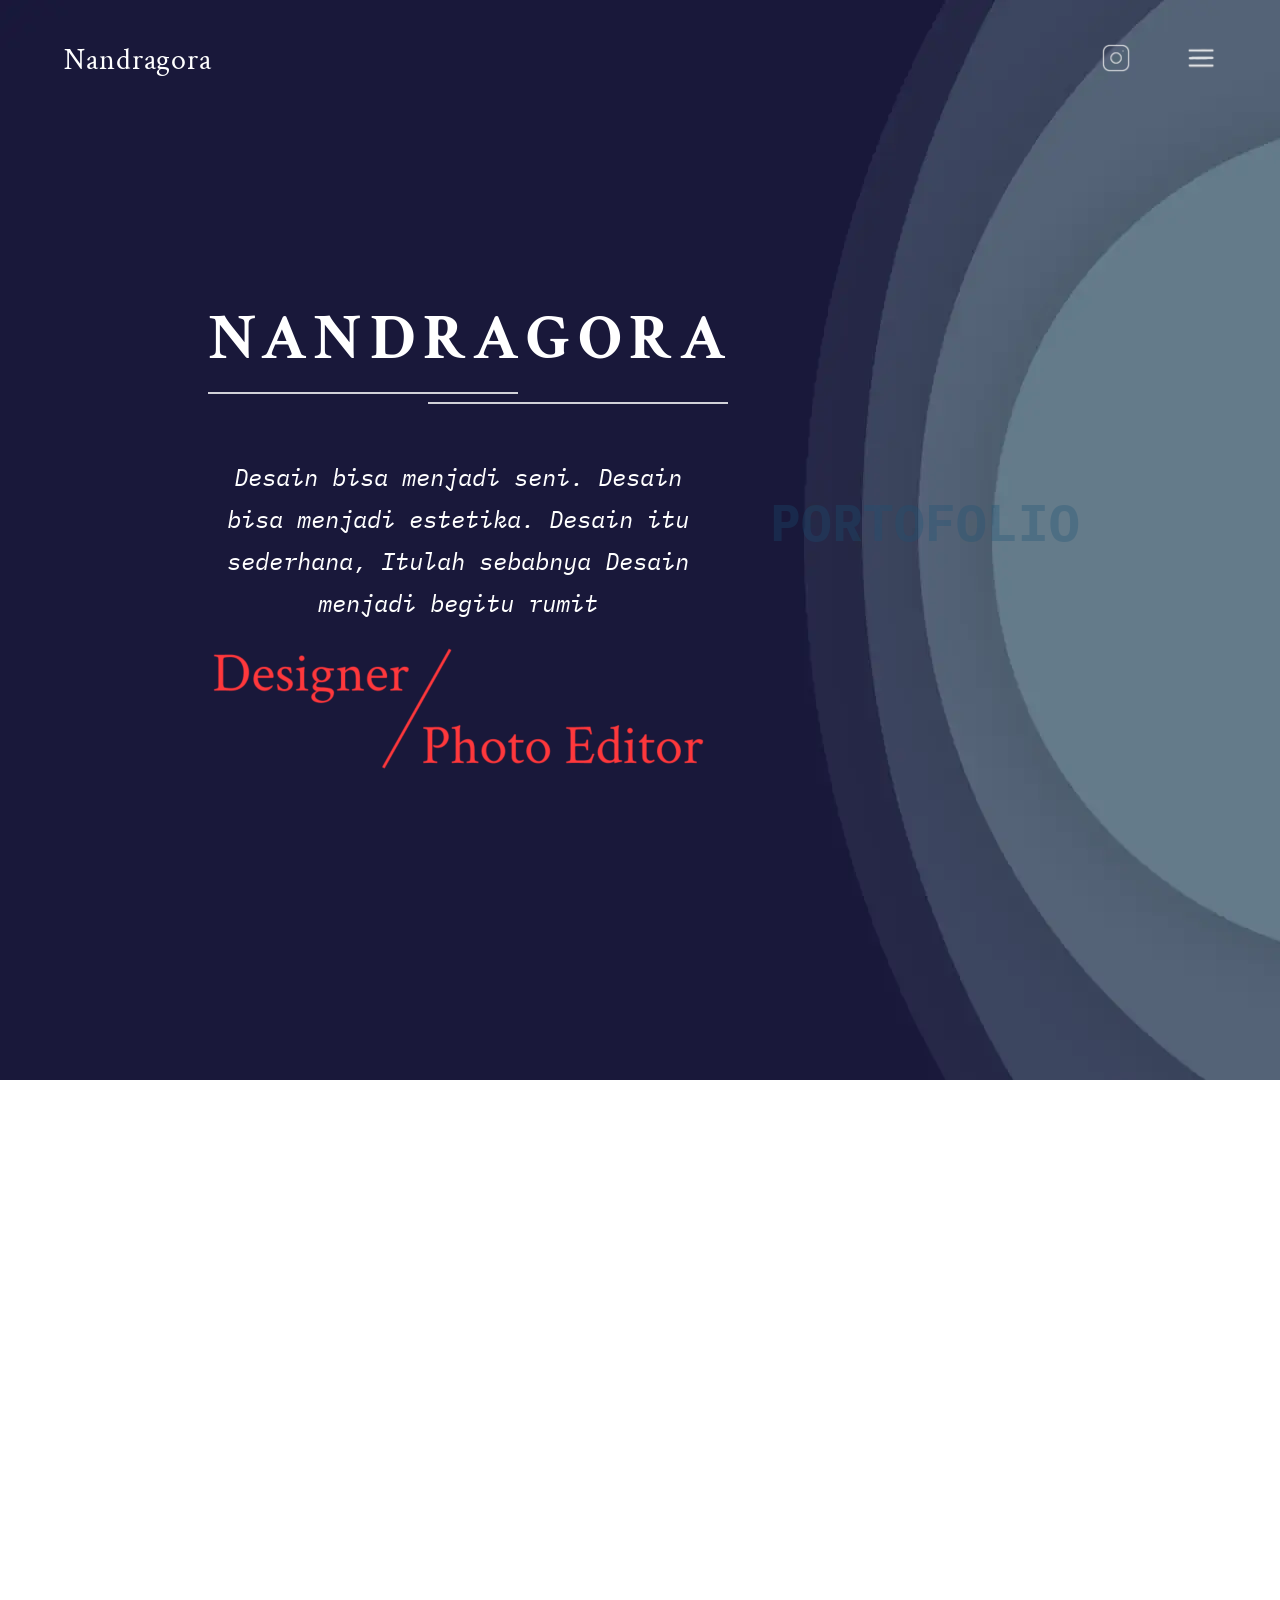
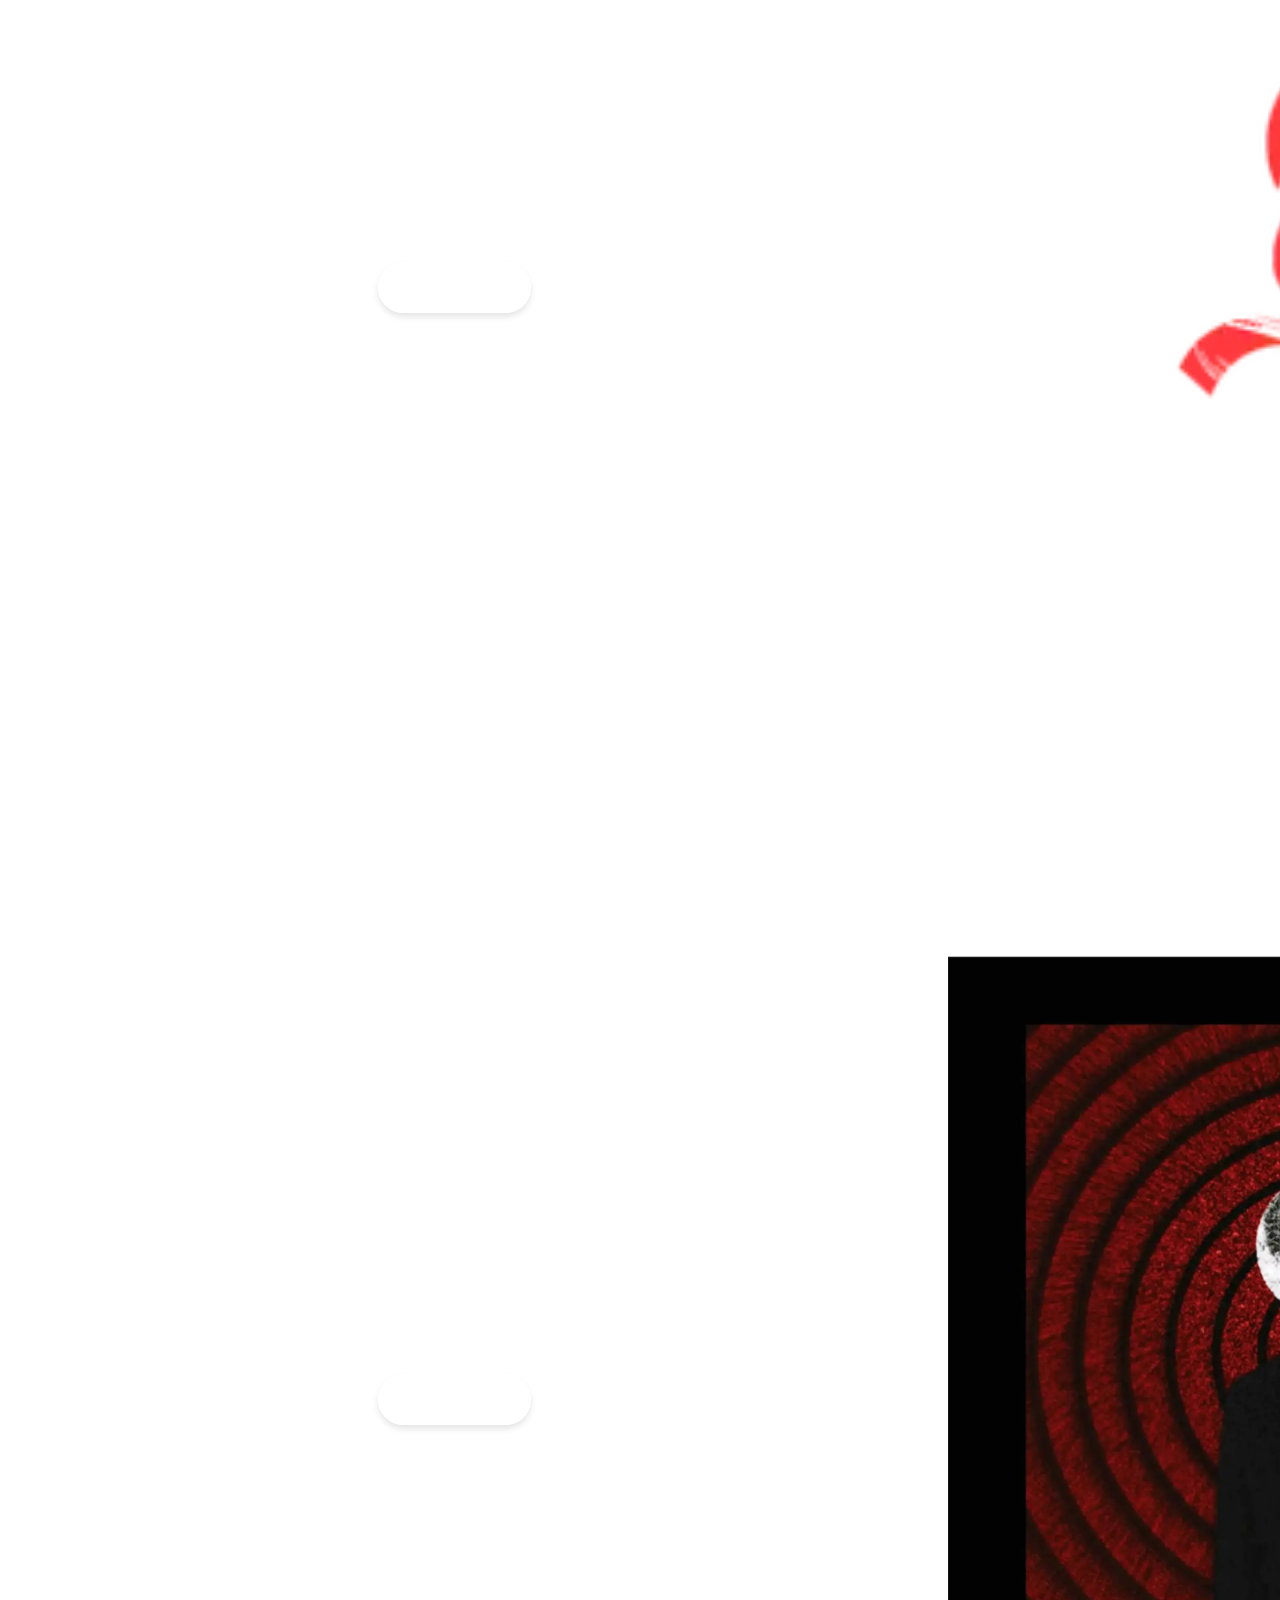
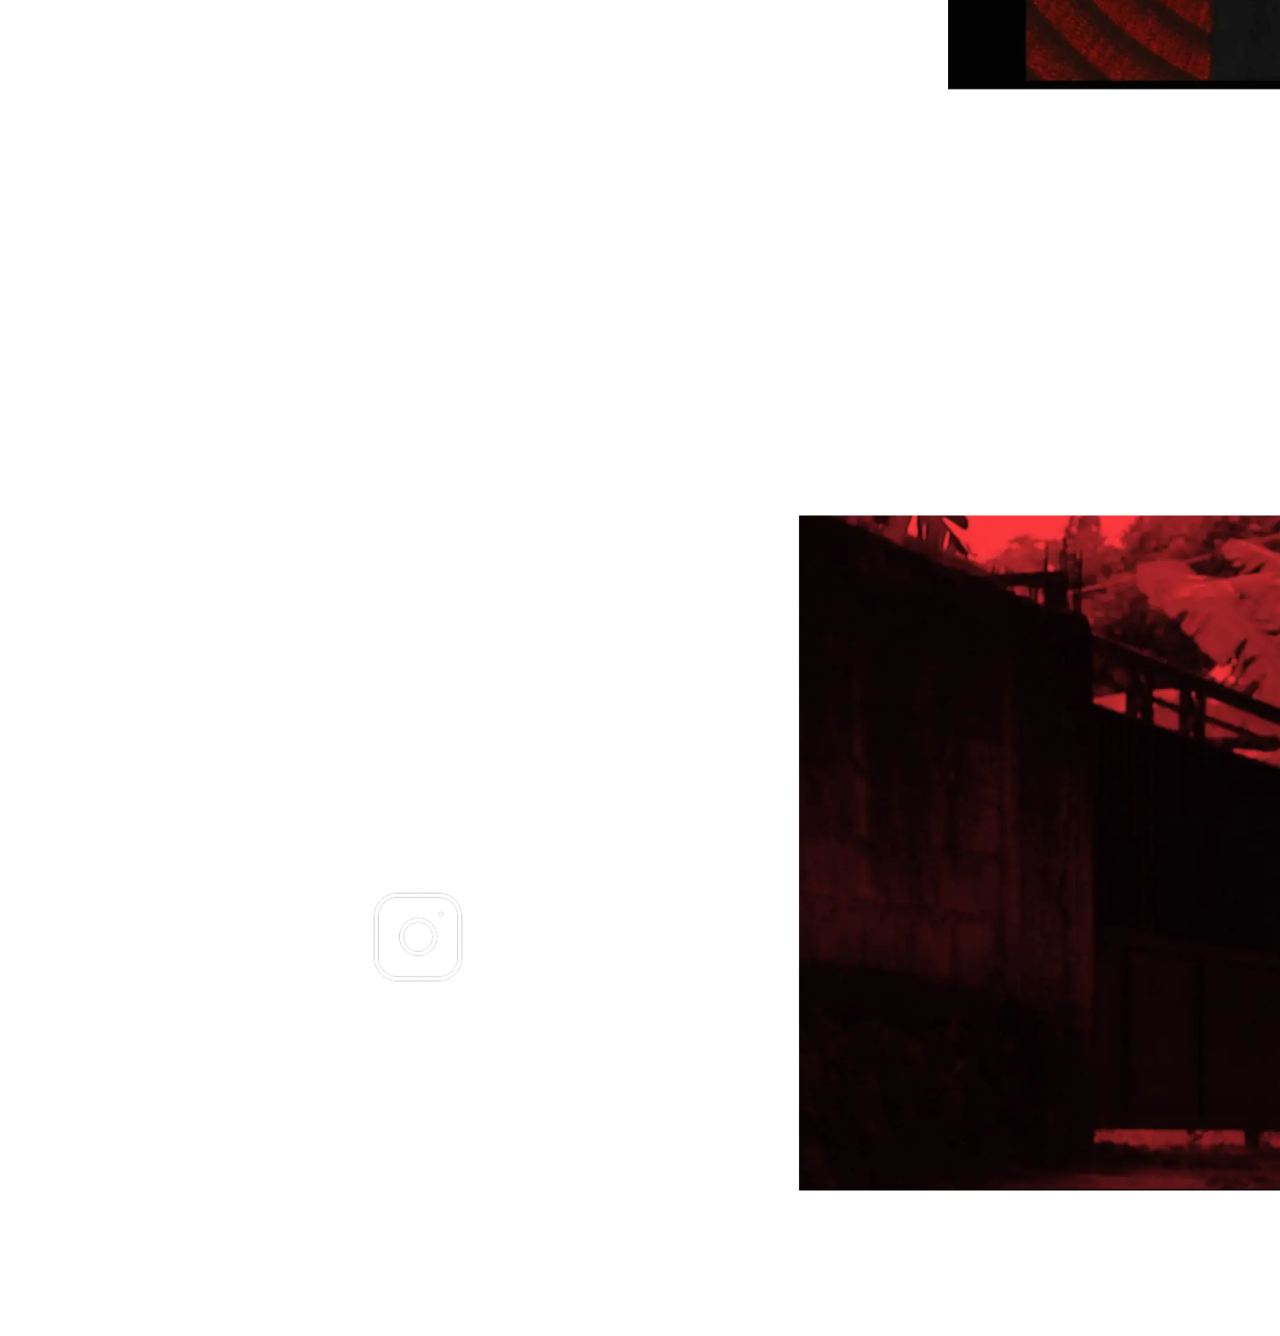
<file: index.html>
<!DOCTYPE html>
<html lang="en">

<head>
    <meta charset="UTF-8">
    <meta name="viewport" content="width=device-width, initial-scale=1.0">
    <title>Nanda-Home</title>
    <link rel="stylesheet" href="style.css">
    <link rel="preconnect" href="https://fonts.googleapis.com">
    <link rel="preconnect" href="https://fonts.gstatic.com" crossorigin>
    <link
        href="https://fonts.googleapis.com/css2?family=IBM+Plex+Mono:ital,wght@0,100;0,200;0,300;0,400;0,500;0,600;0,700;1,100;1,200;1,300;1,400;1,500;1,600;1,700&display=swap"
        rel="stylesheet">
    <link rel="preconnect" href="https://fonts.googleapis.com">
    <link rel="preconnect" href="https://fonts.gstatic.com" crossorigin>
    <link
        href="https://fonts.googleapis.com/css2?family=Crimson+Text:ital,wght@0,400;0,600;0,700;1,400;1,600;1,700&family=IBM+Plex+Mono:ital,wght@0,100;0,200;0,300;0,400;0,500;0,600;0,700;1,100;1,200;1,300;1,400;1,500;1,600;1,700&display=swap"
        rel="stylesheet">

</head>

<body>
    <header>
        <div class="heading">
            <h2>Nandragora </h2>
            <nav>
                <ul>
                    <li><a href="https://www.instagram.com/nand12agora/"><img src="aset/IG.webp"></a></li>
                    <li><a href="menu.html"><img src="aset/menu.webp"></a></li>
                </ul>
            </nav>
        </div>
    </header>
    <main>
        <section id="about">
            <h1>NANDRAGORA</h1>
            <div class="line"></div><span>
                <div class="line1"></div></span>    
            

            <p>Desain bisa menjadi seni. Desain bisa menjadi estetika. Desain itu sederhana, Itulah sebabnya Desain
                menjadi begitu rumit</p>

            <img src="aset/pin.png">

        </section>
        <section id="home">
            <h1>PORTOFOLIO</h1>
        </section>
        <section id="tentang">
            <img src="aset/about/logo.webp">
            <h1>About Me</h1>
            <div class="line"></div><span>
                <div class="line1"></div>
            </span>

            <p>I Love Design and Play with color composition</p>

            <a href="about.html">
                <button class="button">Show More</button>
            </a>
        </section>
        <section id="work">
            <img src="aset/work/Work.webp">
            <h1>My Work</h1>
            <div class="line"></div><span>
                <div class="line1"></div>
            </span>

            <p>Hehe....</p>

           <a href="works.html">
                <button class="button">Show More</button>
            </a>
        </section>
        <section id="contact">
            <img src="aset/Contact/Rezky Nanda.webp" id="main">
            <h1>Find Me</h1>
            <div class="line"></div><span>
                <div class="line1"></div>
            </span>

            <a href="mailto:rezkynanda03@gmail.com">rezkynanda03@gmail.com</a>
            <a href="https://www.instagram.com/nand12agora/" target="_blank">
                <img src="aset/IG.webp" id="ig">
            </a>

        </section>
    </main>
</body>

</html>
</file>
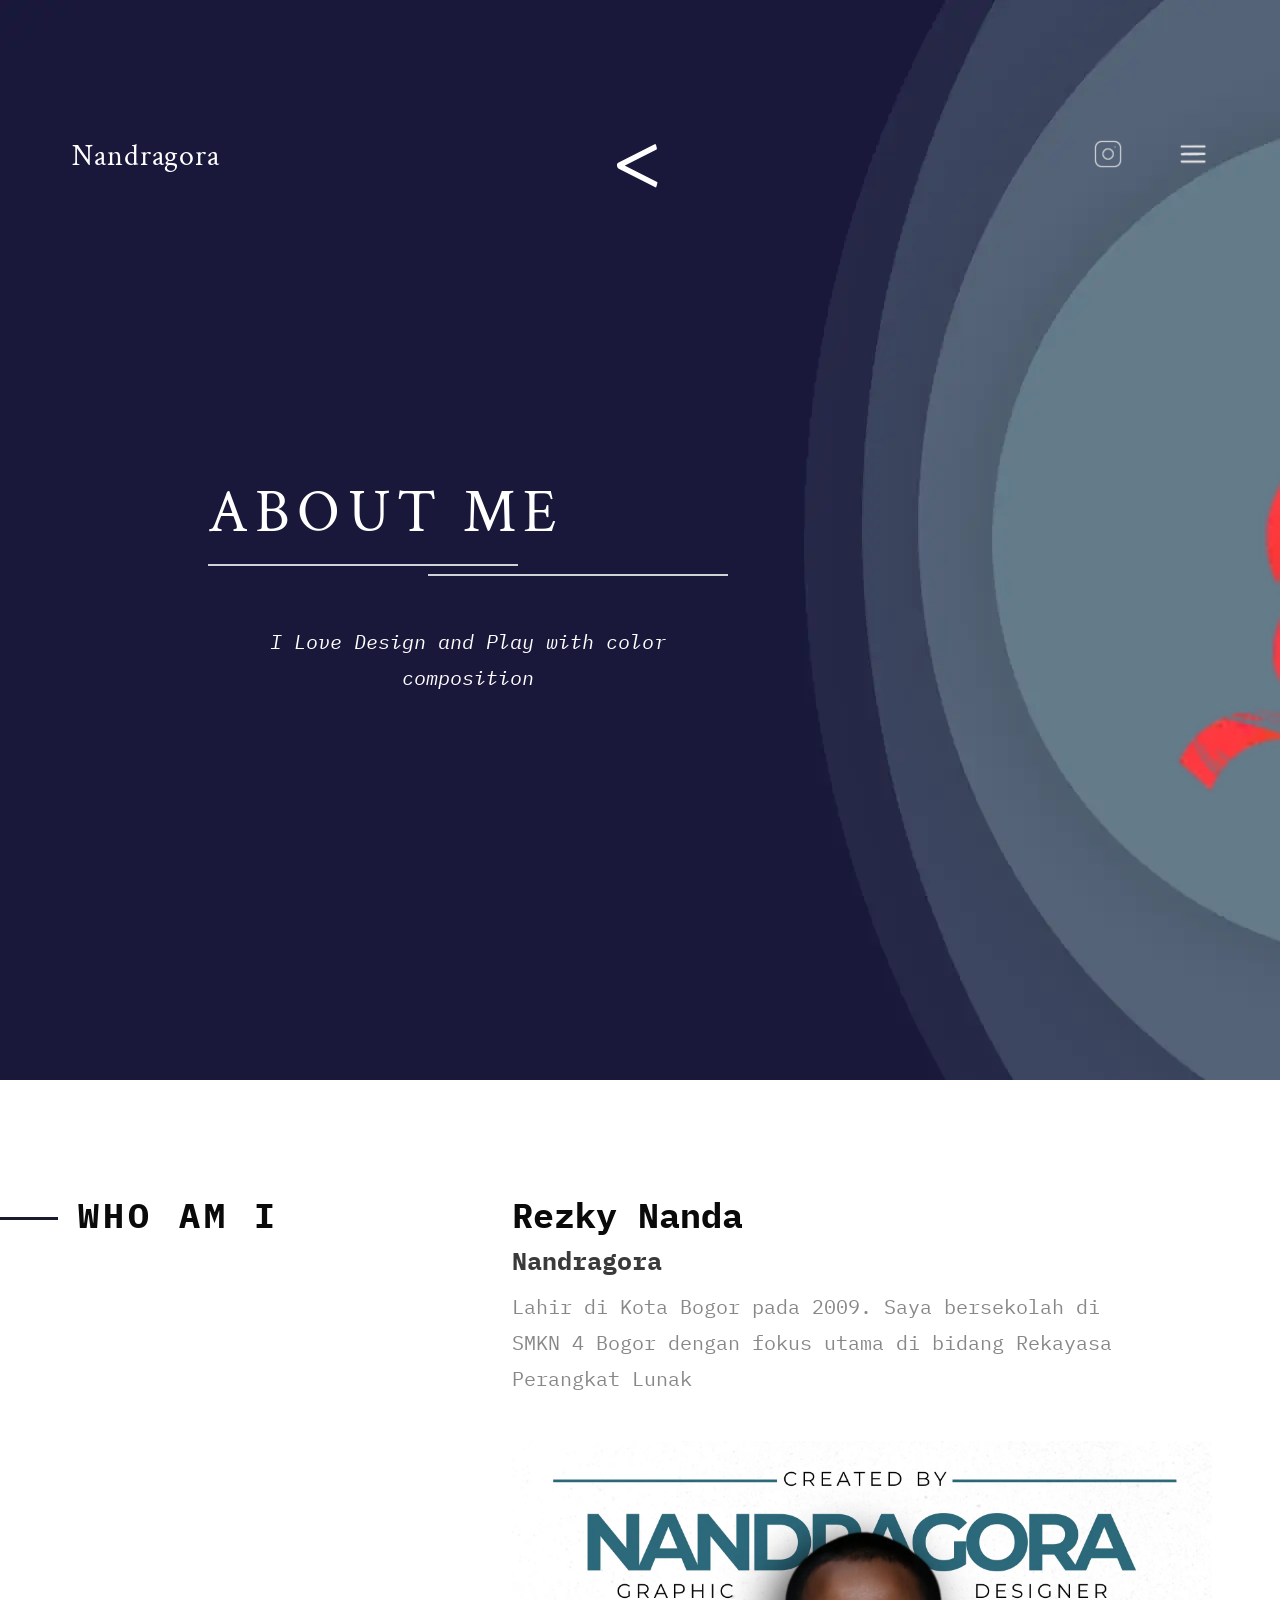
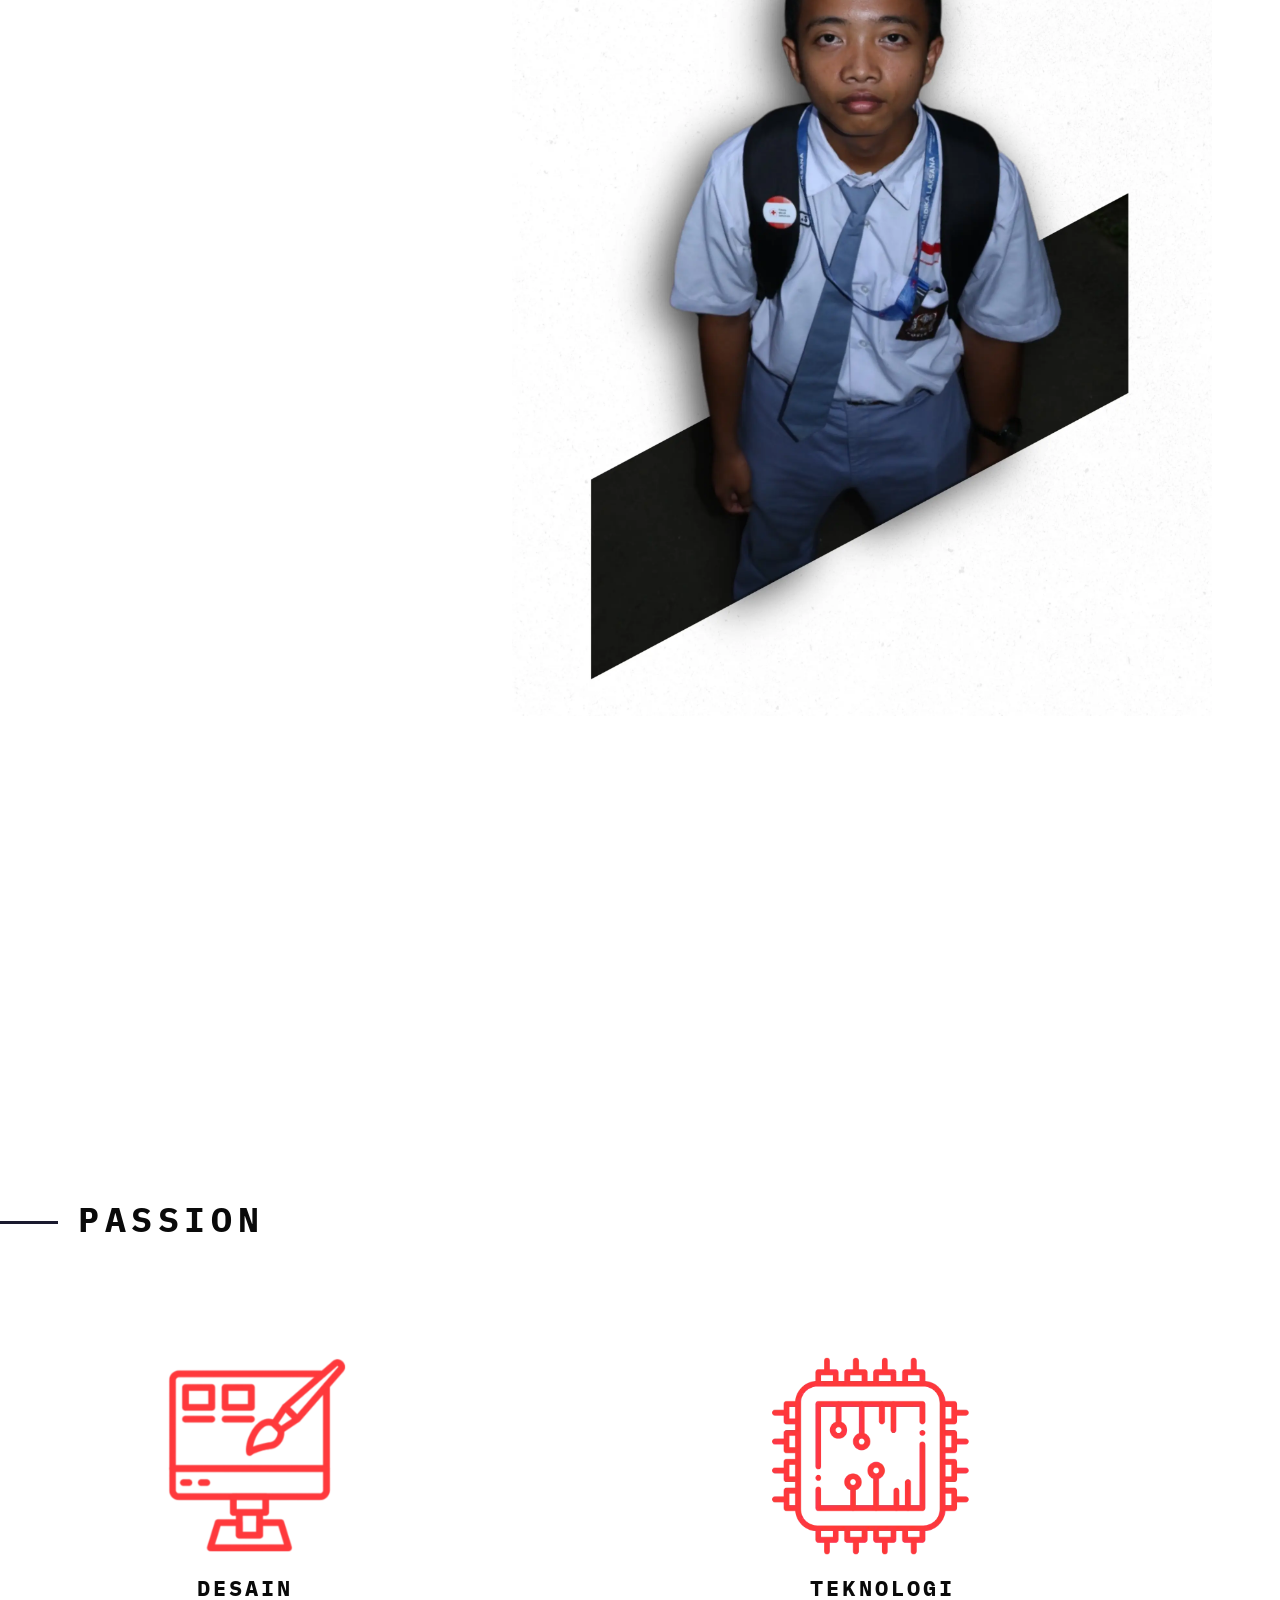
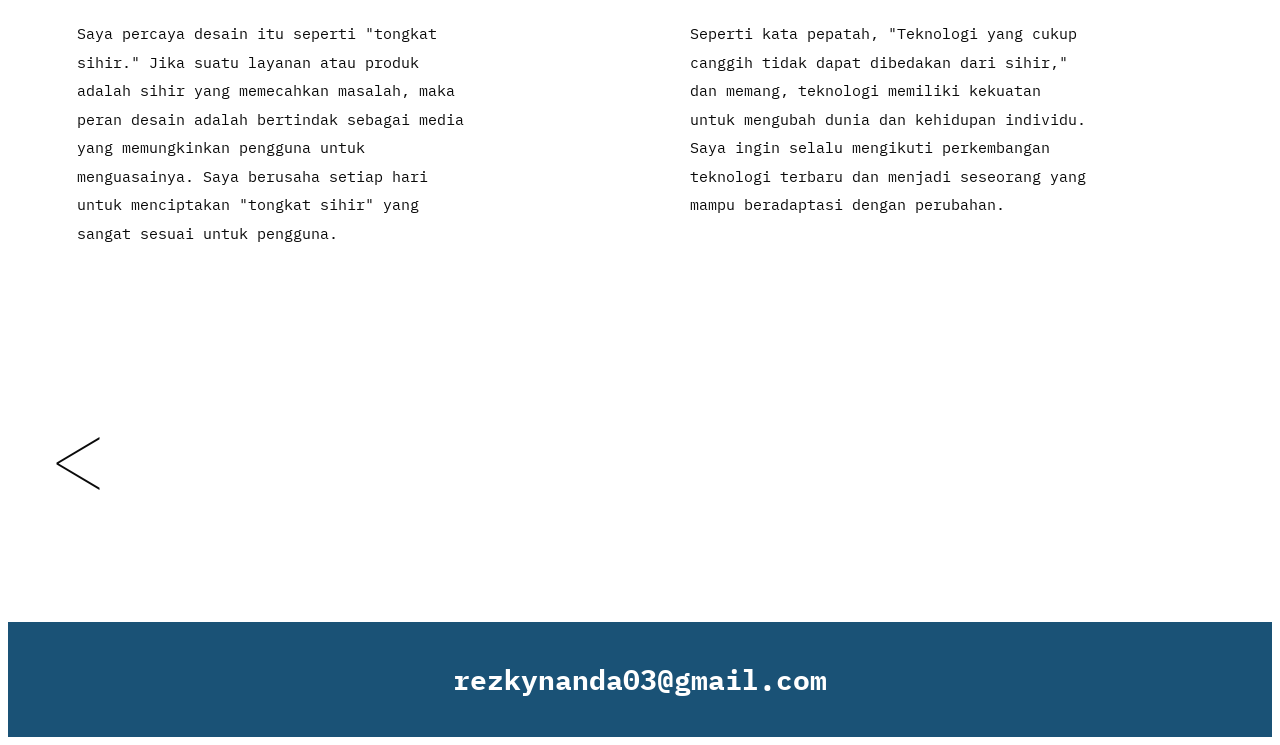
<file: about.html>
<!DOCTYPE html>
<html lang="en">

<head>
    <meta charset="UTF-8">
    <meta name="viewport" content="width=device-width, initial-scale=1.0">
    <title>Nanda-About</title>
    <link rel="stylesheet" href="style3.css">
    <link rel="preconnect" href="https://fonts.googleapis.com">
    <link rel="preconnect" href="https://fonts.gstatic.com" crossorigin>
    <link
        href="https://fonts.googleapis.com/css2?family=IBM+Plex+Mono:ital,wght@0,100;0,200;0,300;0,400;0,500;0,600;0,700;1,100;1,200;1,300;1,400;1,500;1,600;1,700&display=swap"
        rel="stylesheet">
    <link rel="preconnect" href="https://fonts.googleapis.com">
    <link rel="preconnect" href="https://fonts.gstatic.com" crossorigin>
    <link
        href="https://fonts.googleapis.com/css2?family=Crimson+Text:ital,wght@0,400;0,600;0,700;1,400;1,600;1,700&family=IBM+Plex+Mono:ital,wght@0,100;0,200;0,300;0,400;0,500;0,600;0,700;1,100;1,200;1,300;1,400;1,500;1,600;1,700&display=swap"
        rel="stylesheet">

</head>

<body>
    <header>
        <div class="heading">
            <h2>Nandragora </h2>
            <a href="index.html" id="bek">
                <h1 id="blk"><</h1>
            </a>
            <nav>
                <ul>
                    <li><a href="https://www.instagram.com/nand12agora/"><img src="aset/IG.webp"></a></li>
                    <li><a href="menu.html"><img src="aset/menu.webp"></a></li>
                </ul>
            </nav>
        </div>
    </header>
    <section id="tentang">
        <img src="aset/about/logo.webp">
        <h1>About Me</h1>
        <div class="line"></div><span>
            <div class="line1"></div>
        </span>

        <p>I Love Design and Play with color composition</p>

    </section>
    <section id="more">
        <div class="lini"></div>
        <div class="more-kiri">

            <h1>WHO AM I</h1>
        </div>
        <div class="more-kanan">
            <div class="more-tulis">
                <h2>Rezky Nanda</h2>
                <h3>Nandragora</h3>
                <p>Lahir di Kota Bogor pada 2009. Saya bersekolah di SMKN 4 Bogor dengan fokus utama di bidang Rekayasa
                    Perangkat Lunak</p>
            </div>
            <div class="more-img">
                <img src="aset/about/me.webp" alt="Rezky Nanda">
            </div>
        </div>
    </section>
    <section id="minat">
        <div class="lini"></div>
        
        <div class="minat-kiri">
            <h1>PASSION</h1>
        </div>
        <div class="minat-tabel">
            <div class="desain">
                <img src="aset/about/Desain.webp">
                <h2>Desain</h2>
                <p>Saya percaya desain itu seperti "tongkat sihir." Jika suatu layanan atau produk adalah sihir yang
                    memecahkan masalah, maka peran desain adalah bertindak sebagai media yang memungkinkan pengguna
                    untuk menguasainya. Saya berusaha setiap hari untuk menciptakan "tongkat sihir" yang sangat sesuai
                    untuk pengguna.</p>
            </div>
            <div class="teknologi">
                <img src="aset/about/Tech.webp">
                <h2>Teknologi</h2>
                <p>Seperti kata pepatah, "Teknologi yang cukup canggih tidak dapat dibedakan dari sihir," dan memang,
                    teknologi memiliki kekuatan untuk mengubah dunia dan kehidupan individu. Saya ingin selalu mengikuti
                    perkembangan teknologi terbaru dan menjadi seseorang yang mampu beradaptasi dengan perubahan. </p>
            </div>
            <div class="seni">
                <img src="aset/about/Seni.webp">
                <h2>Seni</h2>
                <p>Saya menyukai konten yang memiliki visual menarik, contohnya anime Demon Slayer. Visual mampu menarik
                    perhatian orang. Namun saya seorang introvert jadi keinginan saya bertolak belakang dengan ini, saya
                    ingin menjadi individu yang meskipun tidak menarik secara visual tetapi saya menarik secara pola
                    fikir.</p>
            </div>
        </div>
        <div class="back">
            <a href="index.html">
            <h1><</h1>
            </a>
        </div>  
    </section>
    <footer >
        <h1>rezkynanda03@gmail.com</h1>
    </footer>
</body>

</html>
</file>
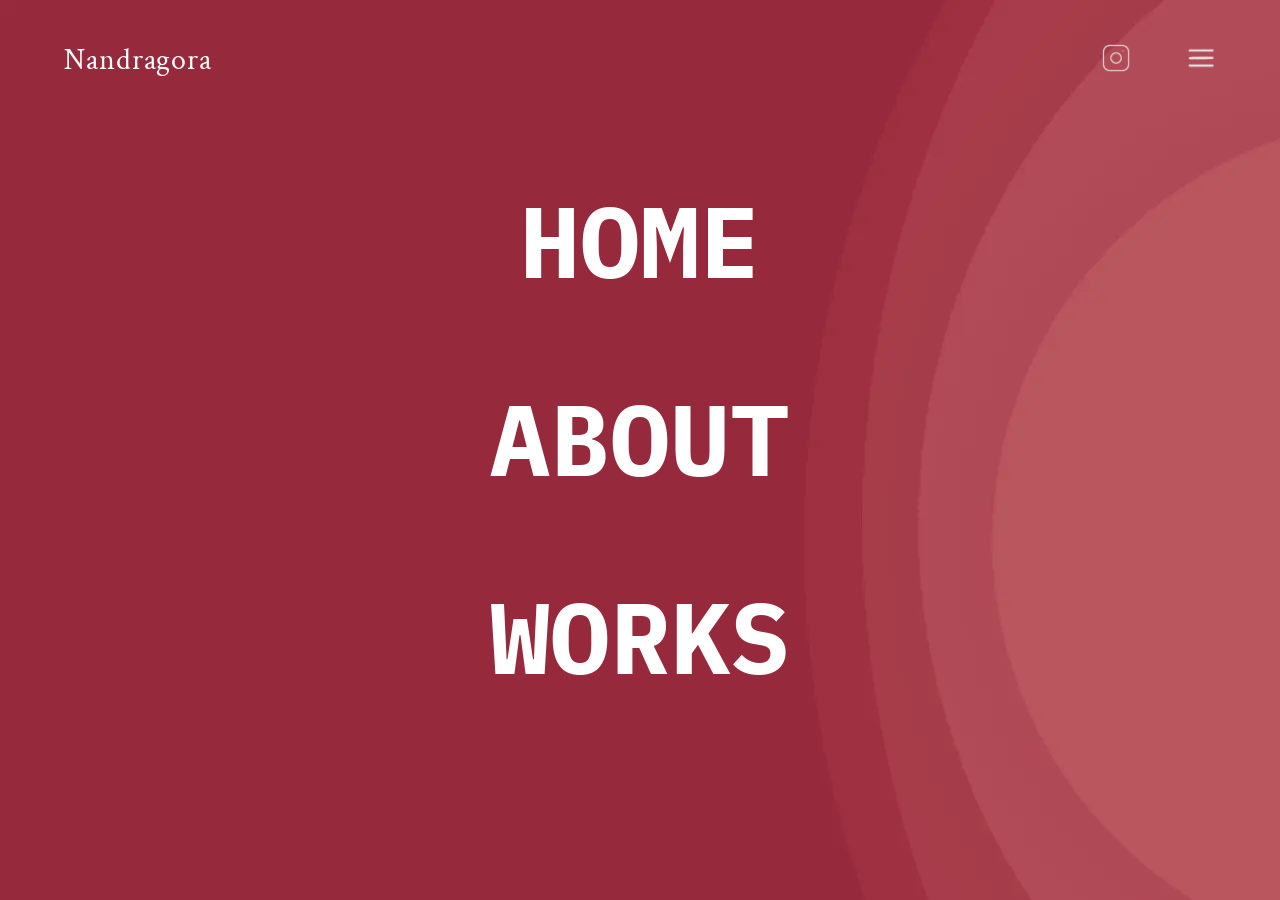
<file: menu.html>
<!DOCTYPE html>
<html lang="en">
<head>
    <meta charset="UTF-8">
    <meta name="viewport" content="width=device-width, initial-scale=1.0">
    <title>Nanda-Menu</title>

        <link rel="stylesheet" href="style2.css">
    <link rel="preconnect" href="https://fonts.googleapis.com">
    <link rel="preconnect" href="https://fonts.gstatic.com" crossorigin>
    <link
        href="https://fonts.googleapis.com/css2?family=IBM+Plex+Mono:ital,wght@0,100;0,200;0,300;0,400;0,500;0,600;0,700;1,100;1,200;1,300;1,400;1,500;1,600;1,700&display=swap"
        rel="stylesheet">
    <link rel="preconnect" href="https://fonts.googleapis.com">
    <link rel="preconnect" href="https://fonts.gstatic.com" crossorigin>
    <link
        href="https://fonts.googleapis.com/css2?family=Crimson+Text:ital,wght@0,400;0,600;0,700;1,400;1,600;1,700&family=IBM+Plex+Mono:ital,wght@0,100;0,200;0,300;0,400;0,500;0,600;0,700;1,100;1,200;1,300;1,400;1,500;1,600;1,700&display=swap"
        rel="stylesheet">
</head>
<body>
        <header>
        <div class="heading">
            <h2>Nandragora </h2>
            <nav>
                <ul>
                    <li><a href="https://www.instagram.com/nand12agora/"><img src="aset/IG.webp"></a></li>
                    <li><a href="#"><img src="aset/menu.webp"></a></li>
                </ul>
            </nav>
        </div>
    </header>
    <main>
        <a href="index.html"><h1>HOME</h1></a>
        <a href="about.html"><h1>ABOUT</h1></a>
        <a href="works.html"><h1>WORKS</h1></a>
    </main>
</body>
</html>
</file>
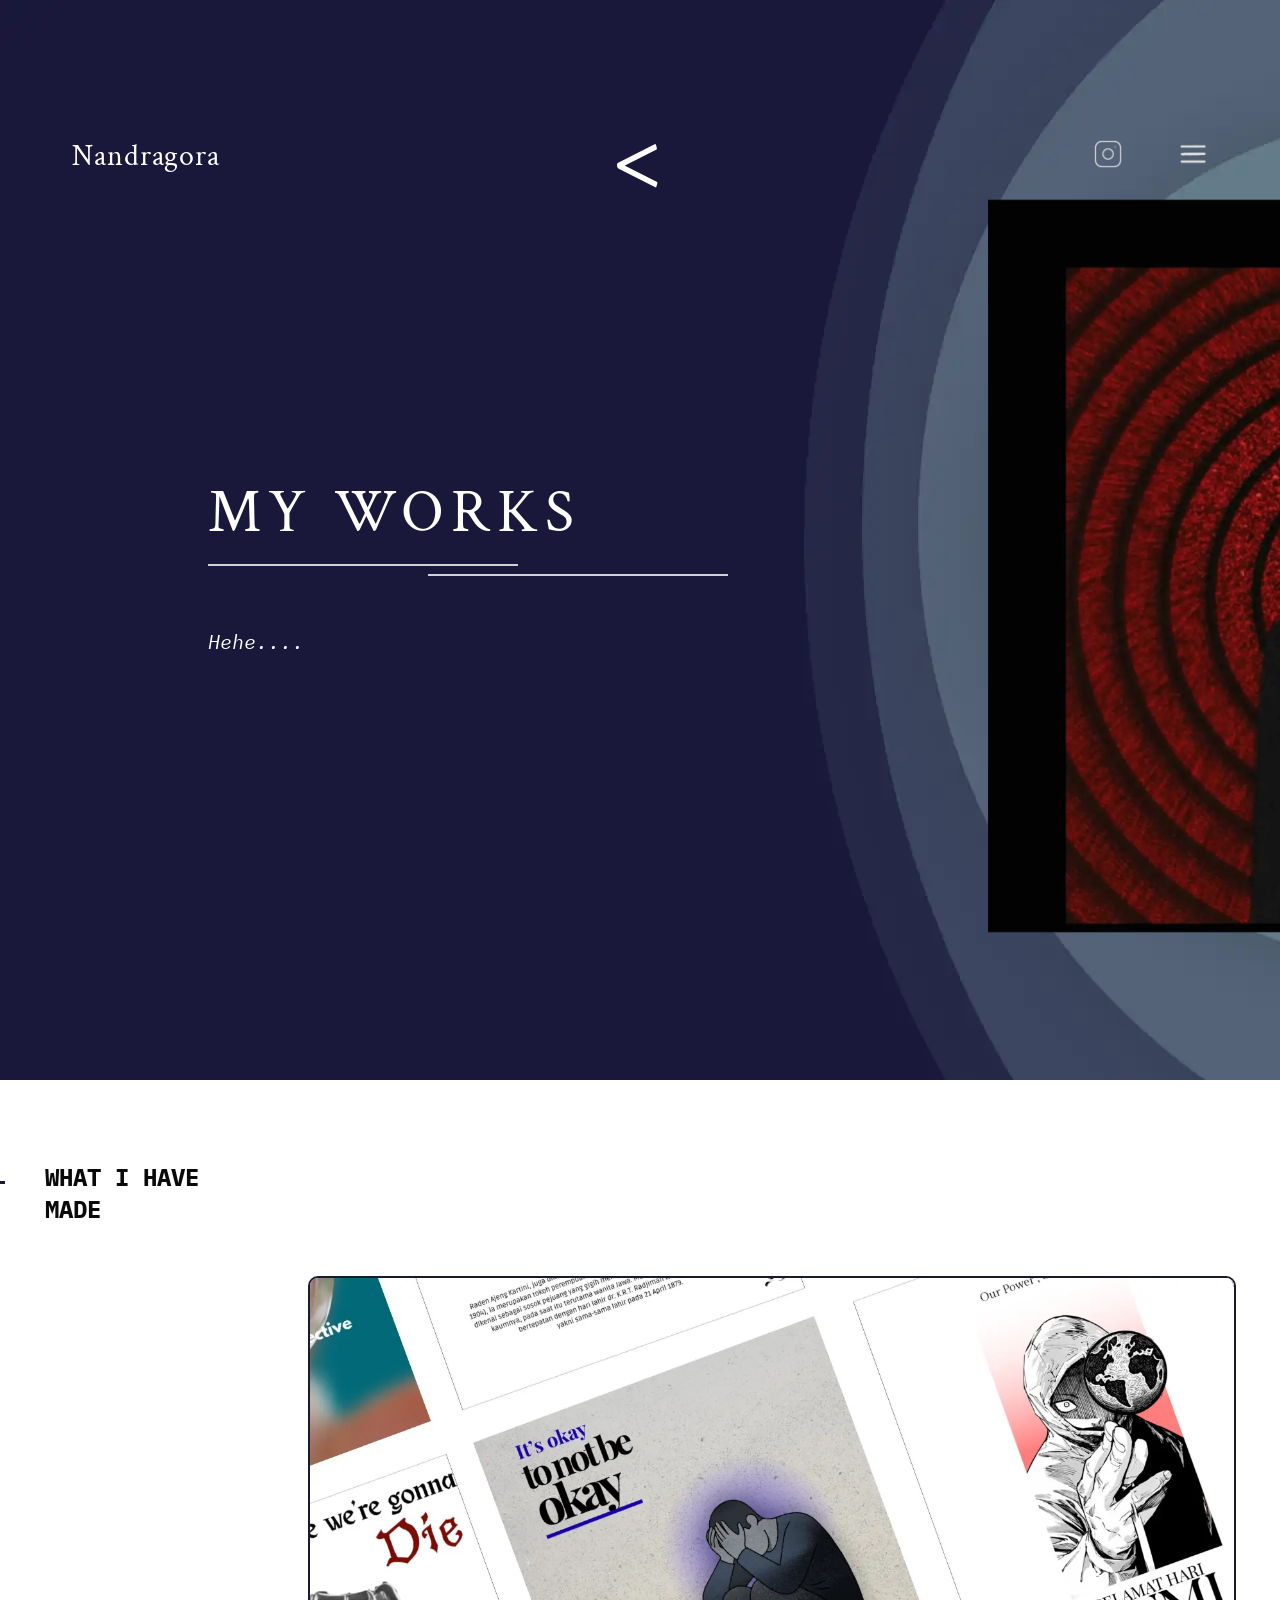
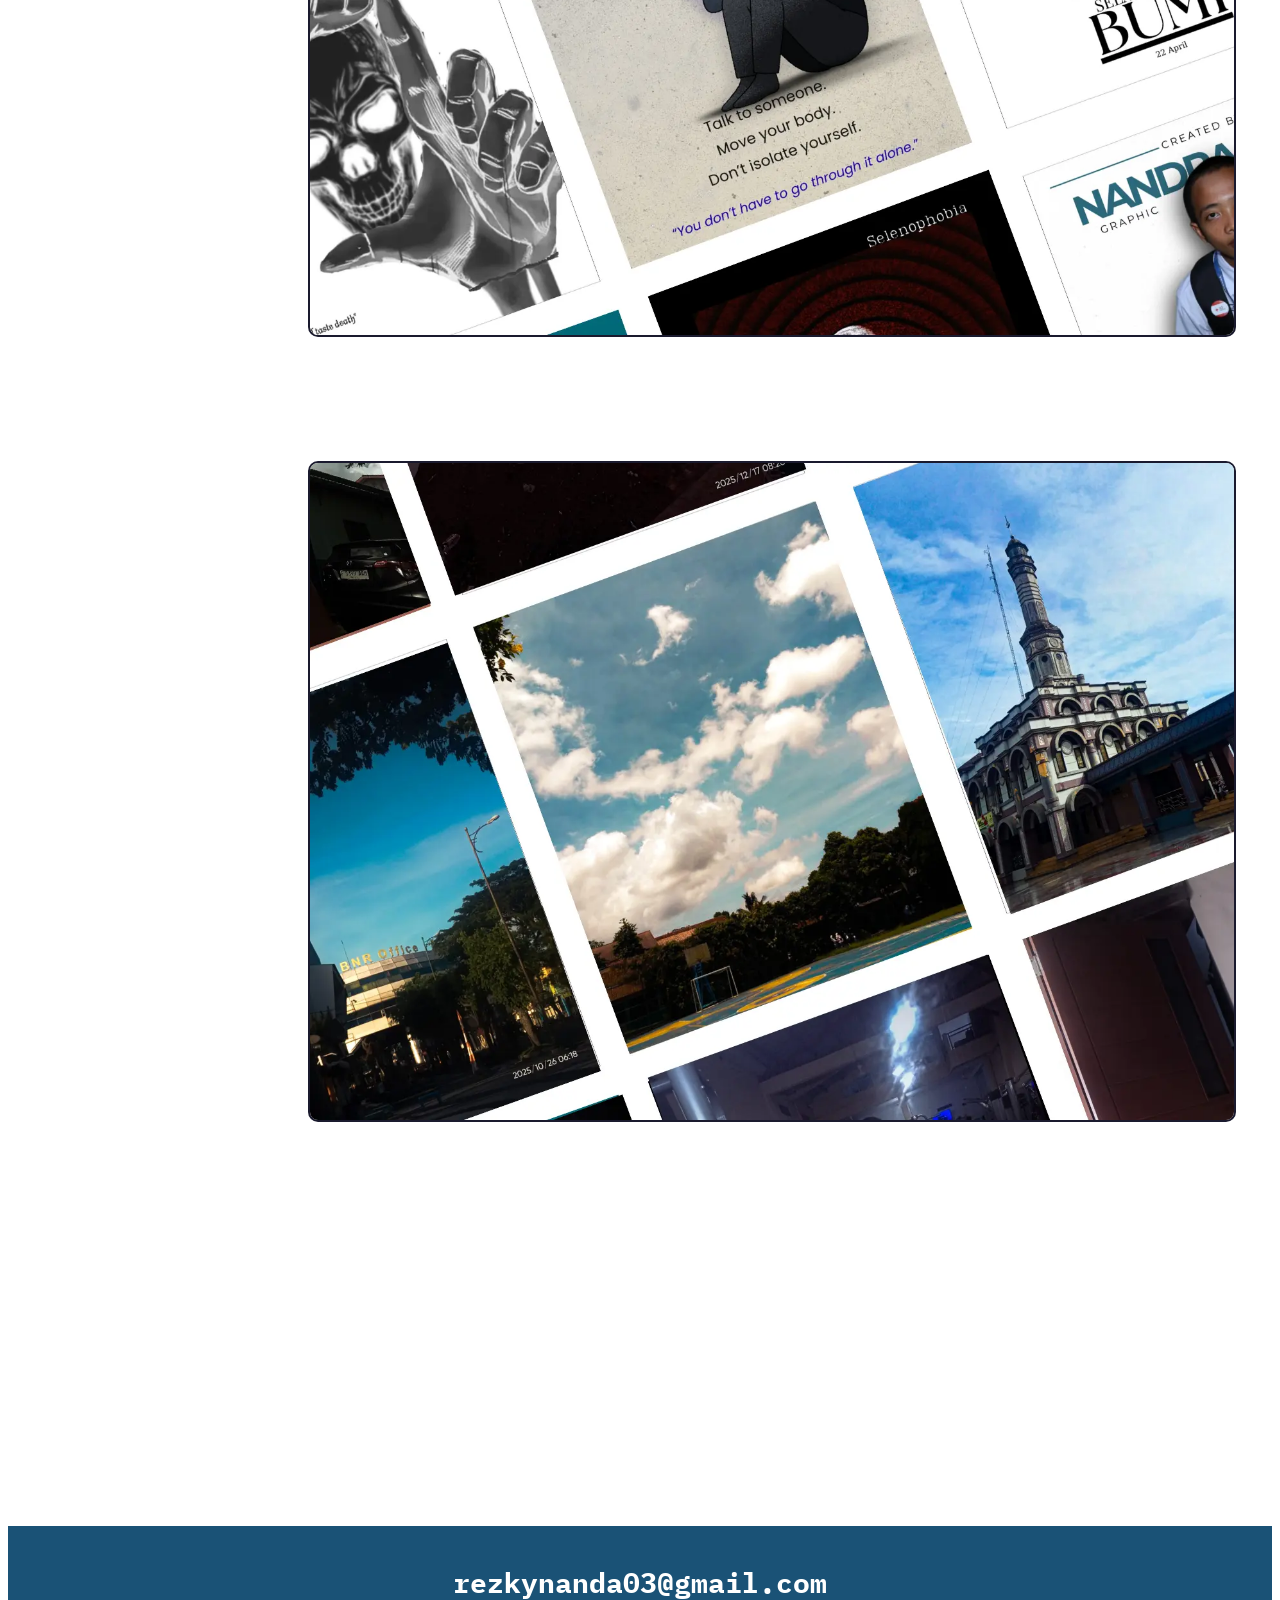
<file: works.html>
<!DOCTYPE html>
<html lang="en">
<head>
    <meta charset="UTF-8">
    <meta name="viewport" content="width=device-width, initial-scale=1.0">
    <title>Nanda-Works</title>
     <link rel="stylesheet" href="style4.css">
    <link rel="preconnect" href="https://fonts.googleapis.com">
    <link rel="preconnect" href="https://fonts.gstatic.com" crossorigin>
    <link
        href="https://fonts.googleapis.com/css2?family=IBM+Plex+Mono:ital,wght@0,100;0,200;0,300;0,400;0,500;0,600;0,700;1,100;1,200;1,300;1,400;1,500;1,600;1,700&display=swap"
        rel="stylesheet">
    <link rel="preconnect" href="https://fonts.googleapis.com">
    <link rel="preconnect" href="https://fonts.gstatic.com" crossorigin>
    <link
        href="https://fonts.googleapis.com/css2?family=Crimson+Text:ital,wght@0,400;0,600;0,700;1,400;1,600;1,700&family=IBM+Plex+Mono:ital,wght@0,100;0,200;0,300;0,400;0,500;0,600;0,700;1,100;1,200;1,300;1,400;1,500;1,600;1,700&display=swap"
        rel="stylesheet">

</head>
<body>
     <header>
        <div class="heading">
            <h2>Nandragora </h2>
            <a href="index.html" id="bek">
                <h1 id="blk"><</h1>
            </a>
            <nav>
                <ul>
                    <li><a href="https://www.instagram.com/nand12agora/"><img src="aset/IG.webp"></a></li>
                    <li><a href="menu.html"><img src="aset/menu.webp"></a></li>
                </ul>
            </nav>
        </div>
    </header>
    <section id="tentang">
        <img src="aset/work/Work.webp">
        <h1>My Works</h1>
        <div class="line"></div><span>
            <div class="line1"></div>
        </span>

        <p>Hehe....</p>

    </section>
    <section id="work">
        <div class="lini"></div>
        <div class="work-kiri">

            <h1>WHAT I HAVE MADE</h1>
        </div>
        <div class="wk" >
                <img src="aset/work/design.webp" alt="Rezky Nanda">

                <img src="aset/work/photoedt.webp" alt="Work">
        </div>
    </section>
    <footer >
        <h1>rezkynanda03@gmail.com</h1>
    </footer>
</body>
</html>
</file>
<file: style.css>
html {
  font-family: 'IBM Plex Mono', monospace;
  background-image: url(aset/Main.webp)  ;
    background-repeat: no-repeat;
    background-attachment: fixed;
  color: #ffffff;
  margin: 0;
  padding: 0;
}


header {
  position: fixed;
  top: 0;
  left: 0;
  width: 100%;
  z-index: 1000;
  display: flex;
  align-items: center;
  justify-content: space-between;
  padding: 16px 24px;
  box-sizing: border-box;
}

.heading {
  display: flex;
  align-items: center;
  justify-content: space-between;
  width: 100%;
}
.heading h2 {
  color: #ffffff;
  font-size: 30px;
  font-weight: 400;
  padding-left: 40px;
  letter-spacing: 0.03em;
  font-family: 'Crimson Text', serif;
  text-decoration: none;
}

.heading ul {
  display: flex;
  align-items: center;
  gap: 55px;
  list-style: none;
    padding-right: 40px;
}

.heading ul img,
.heading ul a {
  color: #ffffff;
  width: 30px;
  height: 30px;
  cursor: pointer;
  opacity: 0.9;
  transition: opacity 0.2s ease;
  
}

.heading ul img:hover,
.heading ul a:hover {
  opacity: 1;
}


#about {
  padding: 170px 40px 60px 200px;
  min-height: 100vh;
  display: flex;
  flex-direction: column;
  align-items: flex-start;
  justify-content: center;
  position: relative;
  max-width: 100%;
}

#about h1 {
  font-size: 64px;
  font-weight: 700;
  letter-spacing: 0.12em;
  color: #ffffff;
  text-transform: uppercase;
  margin: 0 0 12px 0;
  font-family: 'Crimson Text', serif;
}
.line {
  width: 310px;
  height: 2px;
  background-color: #ffffff;
  margin-bottom: 8px;
  opacity: 0.8;
}
.line + span {
  display: block;
}
.line + span .line {
  width: 140px;
  margin-left: 40px;
}
.line1 {
  width: 300px;
  height: 2px;
  background-color: #ffffff;
  margin-bottom: 28px;
  opacity: 0.8;
  margin-left: 220px;
}

#about p {
  font-size: 24px;
  line-height: 1.75;
  color: #ffffff ;
  text-align: center;
  margin-bottom: 36px;
  font-style: italic;
  max-width: 500px;
}

#about img {
  display: flex;
  flex-direction: column;
  gap: 0px;
  line-height: 1.4;
  height: 500px;
  margin-top:-200px;
}

#home {
  position: absolute;
  right: 200px;
  top: 58%;
  transform: translateY(-50%);
  font-size: 34px;
  font-weight: 700;
  text-transform: uppercase;
   color: #1A5276 ;
   opacity: 0.3;
 
}


#tentang {
  padding: 170px 40px 60px 200px;
  min-height: 100vh;
  display: flex;
  flex-direction: column;
  align-items: flex-start;
  justify-content: center;
  position: relative;
  max-width: 760px;
  margin: 0;
}

#tentang h1 {
  font-size: 60px;
  font-weight: 700;
  letter-spacing: 0.12em;
  color: #ffffff;
  text-transform: uppercase;
  margin: 0 0 12px 0;
  font-family: 'Crimson Text', serif;
}

#tentang p {
  font-size: 20px;
  line-height: 1.8;
  color: #ffffff;
  text-align: center;
  margin-bottom: 36px;
  font-style: italic;
  max-width: 520px;
}

#tentang img {
  width: 800px;
  height: auto;
  display: block;
  position: absolute;
  right: -780px;
  top: 58%;
    transform: translateY(-50%);
}

button {
  background-color: transparent;
  border: 2px solid #ffffff;
  border-radius: 50px;
  color: #ffffff;
  padding: 12px 24px;
    box-shadow: 0 4px 6px rgba(0, 0, 0, 0.1);
    font-size: 20px;
    padding: 12px 24px;
    margin-left: 170px;
}

button:hover {
  background-color: #ffffff;
  color: #1a5276;
  transition: background-color 0.3s ease, color 0.3s ease-in-out;
}

#work {
  padding: 170px 40px 60px 200px;
  min-height: 100vh;
  display: flex;
  flex-direction: column;
  align-items: flex-start;
  justify-content: center;
  position: relative;
  max-width: 760px;
  margin: 0;
}

#work h1 {
  font-size: 60px;
  font-weight: 700;
  letter-spacing: 0.12em;
  color: #ffffff;
  text-transform: uppercase;
  margin: 0 0 12px 0;
  font-family: 'Crimson Text', serif;
}

#work p {
  font-size: 20px;
  line-height: 1.8;
  color: #ffffff;
  text-align: center;
  margin-bottom: 36px;
  font-style: italic;
  max-width: 520px;
}

#work img {
  width: 800px;
  height: auto;
  display: block;
  position: absolute;
  right: -740px;
  top: 58%;
    transform: translateY(-50%);
}

#contact {
  padding: 170px 40px 60px 200px;
  min-height: 100vh;
  display: flex;
  flex-direction: column;
  align-items: flex-start;
  justify-content: center;
  position: relative;
  max-width: 760px;
  margin: 0;
}

#contact h1 {
  font-size: 60px;
  font-weight: 700;
  letter-spacing: 0.12em;
  color: #ffffff;
  text-transform: uppercase;
  margin: 0 0 12px 0;
  font-family: 'Crimson Text', serif;
}

#contact a {
  font-size: 30px;
  line-height: 1.8;
  color: #ffffff;
  text-align: center;
  margin-bottom: 36px;
  margin-left: 40px;
  margin-top: 20px;
  font-style: italic;
  max-width: 520px;
    text-decoration: none;
}

#main {
  width: 1200px;
  height: auto;
  display: block;
  position: absolute;
  right: -740px;
  top: 58%;
    transform: translateY(-50%);}

#ig {
  width: 100px;
  margin-left: 120px;
  margin-top: 30px;
}
</file>
<file: style3.css>
html {
  font-family: 'IBM Plex Mono', monospace;
  background-image: url(aset/Main.webp)  ;
    background-repeat: no-repeat;
  color: #0a0a0a;
  margin: 0;
  padding: 0;
}


header {
  top: 0;
  left: 0;
  width: 100%;
  display: flex;
  align-items: center;
  justify-content: space-between;
  padding: 16px 24px;
  box-sizing: border-box;
}

.heading {
  display: flex;
  align-items: center;
  justify-content: space-between;
  width: 100%;
}

#blk{
  font-weight: 100;
}
.heading h2 {
  color: #ffffff;
  font-size: 30px;
  font-weight: 400;
  padding-left: 40px;
  letter-spacing: 0.03em;
  font-family: 'Crimson Text', serif;
  text-decoration: none;
}

.heading ul {
  display: flex;
  align-items: center;
  gap: 55px;
  list-style: none;
    padding-right: 40px;
}

.heading ul img,
.heading ul a {
  color: #ffffff;
  width: 30px;
  height: 30px;
  cursor: pointer;
  opacity: 0.9;
  transition: opacity 0.2s ease;
  
}

.heading ul img:hover,
.heading ul a:hover {
  opacity: 1;
}

#bek  {
    text-decoration: none;
    color: #ffffff;
    font-size: 50px;
    font-weight: 100;
    font-family: 'Crimson Text', serif;


}
.line {
  width: 310px;
  height: 2px;
  background-color: #ffffff;
  margin-bottom: 8px;
  opacity: 0.8;
}
.line + span {
  display: block;
}
.line + span .line {
  width: 140px;
  margin-left: 40px;
}
.line1 {
  width: 300px;
  height: 2px;
  background-color: #ffffff;
  margin-bottom: 28px;
  opacity: 0.8;
  margin-left: 220px;
}

#tentang {
  padding: 170px 40px 60px 200px;
  /* min-height: 100vh;  */
  display: flex;
  flex-direction: column;
  align-items: flex-start;
  justify-content: center;
  position: relative;
  max-width: 760px;
  margin: 0;
}

#tentang h1 {
  font-size: 60px;
  font-weight: 500;
  letter-spacing: 0.12em;
  color: #ffffff;
  text-transform: uppercase;
  margin: 0 0 12px 0;
  font-family: 'Crimson Text', serif;
}

#tentang p {
  font-size: 20px;
  line-height: 1.8;
  color: #ffffff;
  text-align: center;
  margin-bottom: 36px;
  font-style: italic;
  max-width: 520px;
}

#tentang img {
  width: 800px;
  height: auto;
  display: block;
  position: absolute;
  right: -780px;
  top: 58%;
    transform: translateY(-50%);
}

#more {
  padding: 400px 40px;
  display: flex;
  gap: 40px;
  align-items: flex-start;
  position: relative;
  margin: 0 auto;
}

.more-kiri {
  width: 280px;
  display: flex;
  flex-direction: column;
  align-items: flex-start;
  gap: 20px;
}

.more-kiri .lini {
  width: 180px;
  height: 2px;
  background-color: #1a1a2e;
  margin-left: -180px;
}
.lini {
  width: 180px;
  height: 3px;
  background-color: #1a1a2e;
  margin-left: -170px;
  margin-top: 25px;
  display:flex
}

.more-kiri h1 {
  font-size: 35px;
  letter-spacing: 0.12em;
  text-transform: uppercase;
  margin: 0;
  margin-left: -20px;
  display: flex;
}

.more-kanan {
  display: flex;
  flex-direction: column;
  gap: 20px;
  align-items: flex-start;
  width: auto;
  margin-left: auto;
  margin-right: 20px;
}

.more-tulis {
  max-width: 700px;
}

.more-tulis h2 {
  font-size: 35px;
  margin: 0 0 6px 0;
 
}

.more-tulis h3 {
  font-size: 25px;
  margin: 0 0 12px 0;
  opacity: 0.8;
}

.more-tulis p {
  font-size: 20px;
  line-height: 1.8;
  margin: 0 0 12px 0;
  max-width: 640px;
  color:#888888;
}

.more-img {
  width: 100%;
  max-width: 700px;
}

.more-img img {
  width: 700px;
  height: auto;
  display: block;
  border-radius: 4px;
  margin-top: 12px;
}

#minat {
  padding: 80px 40px 100px 40px;
  display: grid;
  grid-template-columns: 1800px 1fr;
  gap: 80px;
  align-items: start;
  position: relative;
}

.minat-kiri {
  display: flex;
  flex-direction: column;
  gap: 24px;
  align-items: flex-start;
  float: left;
}

.minat-kiri h1 {
  font-size: 35px;
  font-weight: 700;
  letter-spacing: 0.16em;
  text-transform: uppercase;
  margin: 0;
  margin-left: -1850px;
}

.minat-tabel {
  display: grid;
  grid-template-columns: repeat(3, minmax(0, 1fr));
  gap: 40px;

}

.minat-tabel > div {
  display: flex;
  flex-direction: column;
  align-items: flex-start;
  gap: 18px;
  padding: 32px 28px;
  border-radius: 24px;
  background: rgba(255, 255, 255, 0.06);
  border: 1px solid rgba(255, 255, 255, 0.08);
  min-height: 420px;
}

.minat-tabel img {
  width: 200px;
  height: auto;
  display: block;
  padding-left: 80px;
}

.minat-tabel h2 {
  font-size: 22px;
  font-weight: 700;
  margin: 0;
  text-transform: uppercase;
  letter-spacing: 0.14em;
  padding-left: 120px;
}

.minat-tabel p {
  font-size: 15px;
  line-height: 1.9;
  margin: 0;
  max-width: 400px;
}

.back {
  grid-column: 1 / -1;
  margin-top: 30px;
  display: inline-flex;
  align-items: center;
  gap: 12px;
  cursor: pointer;

}
.back h1,a {
    text-decoration: none;
    color:#0a0a0a
}
.back h1 {
  font-size: 100px;
  font-weight: 100;
  margin: 0;
}

footer{
    padding: 20px 40px;
    text-align: center;
    color: #ffffff;
    font-size: 14px;
    background-color: #1A5276;
}
</file>
<file: style2.css>
html {
  font-family: 'IBM Plex Mono', monospace;
  background-image: url(aset/Main2.webp)  ;
    background-repeat: no-repeat;
    background-attachment: fixed;
  color: #ffffff;
  margin: 0;
  padding: 0;
}


header {
  position: fixed;
  top: 0;
  left: 0;
  width: 100%;
  z-index: 1000;
  display: flex;
  align-items: center;
  justify-content: space-between;
  padding: 16px 24px;
  box-sizing: border-box;
}

.heading {
  display: flex;
  align-items: center;
  justify-content: space-between;
  width: 100%;
}
.heading h2 {
  color: #ffffff;
  font-size: 30px;
  font-weight: 400;
  padding-left: 40px;
  letter-spacing: 0.03em;
  font-family: 'Crimson Text', serif;
  text-decoration: none;
}

.heading ul {
  display: flex;
  align-items: center;
  gap: 55px;
  list-style: none;
    padding-right: 40px;
}

.heading ul img,
.heading ul a {
  color: #ffffff;
  width: 30px;
  height: 30px;
  cursor: pointer;
  opacity: 0.9;
  transition: opacity 0.2s ease;
  
}

.heading ul img:hover,
.heading ul a:hover {
  opacity: 1;
}

main{
    padding: 100px 20px 20px;

    
}

main a {
    color: #ffffff;
    margin-top: 10px;
    font-size: 50px;
    text-align: center;
    text-decoration: none;
}

h1:hover {
  text-decoration:underline;
}
</file>
<file: style4.css>
html {
  font-family: 'IBM Plex Mono', monospace;
  background-image: url(aset/Main.webp)  ;
    background-repeat: no-repeat;
  color: #0a0a0a;
  margin: 0;
  padding: 0;
}


header {
  top: 0;
  left: 0;
  width: 100%;
  display: flex;
  align-items: center;
  justify-content: space-between;
  padding: 16px 24px;
  box-sizing: border-box;
}

.heading {
  display: flex;
  align-items: center;
  justify-content: space-between;
  width: 100%;
}

#blk{
  font-weight: 100;
}
.heading h2 {
  color: #ffffff;
  font-size: 30px;
  font-weight: 400;
  padding-left: 40px;
  letter-spacing: 0.03em;
  font-family: 'Crimson Text', serif;
  text-decoration: none;
}

.heading ul {
  display: flex;
  align-items: center;
  gap: 55px;
  list-style: none;
    padding-right: 40px;
}

.heading ul img,
.heading ul a {
  color: #ffffff;
  width: 30px;
  height: 30px;
  cursor: pointer;
  opacity: 0.9;
  transition: opacity 0.2s ease;
  
}

.heading ul img:hover,
.heading ul a:hover {
  opacity: 1;
}

#bek  {
    text-decoration: none;
    color: #ffffff;
    font-size: 50px;
    font-weight: 100;
    font-family: 'Crimson Text', serif;


}
.line {
  width: 310px;
  height: 2px;
  background-color: #ffffff;
  margin-bottom: 8px;
  opacity: 0.8;
}
.line + span {
  display: block;
}
.line + span .line {
  width: 140px;
  margin-left: 40px;
}
.line1 {
  width: 300px;
  height: 2px;
  background-color: #ffffff;
  margin-bottom: 28px;
  opacity: 0.8;
  margin-left: 220px;
}

#tentang {
  padding: 170px 40px 60px 200px;
  /* min-height: 100vh;  */
  display: flex;
  flex-direction: column;
  align-items: flex-start;
  justify-content: center;
  position: relative;
  max-width: 760px;
  margin: 0;
}

#tentang h1 {
  font-size: 60px;
  font-weight: 500;
  letter-spacing: 0.12em;
  color: #ffffff;
  text-transform: uppercase;
  margin: 0 0 12px 0;
  font-family: 'Crimson Text', serif;
}

#tentang p {
  font-size: 20px;
  line-height: 1.8;
  color: #ffffff;
  text-align: center;
  margin-bottom: 36px;
  font-style: italic;
  max-width: 520px;
}

#tentang img {
  width: 800px;
  height: auto;
  display: block;
  position: absolute;
  right: -780px;
  top: 58%;
    transform: translateY(-50%);
}

#work {
  padding: 400px 40px;
  display: flex;
  gap: 40px;
  align-items: flex-start;
  position: relative;
  margin: 0 auto;
}
.work-kiri {
  width: 700px;
  display: flex;
  flex-direction: column;
  align-items: flex-start;
  gap: 20px;
  margin-top: -15px;
}

.work-kiri .lini {
  width: 180px;
  height: 2px;
  background-color: #1a1a2e;
  margin-left: -120px;
}
.lini {
  width: 180px;
  height: 3px;
  background-color: #1a1a2e;
  margin-left: -100px;
  margin-top: 25px;
  display:flex
}

.wk img {
    margin-top: 120px;
    width: 100%;
    border-radius: 10px;
    border: 2px solid #1a1a2e;
}


.back {
  grid-column: 1 / -1;
  margin-top: -250px;
  display: inline-flex;
  align-items: center;
  gap: 12px;
  cursor: pointer;

}
.back h1,a {
    text-decoration: none;
    color:#0a0a0a
}
.back h1 {
  font-size: 100px;
  font-weight: 100;
  margin: 0;
}

footer{
    padding: 20px 40px;
    text-align: center;
    color: #ffffff;
    font-size: 14px;
    background-color: #1A5276;
}
</file>
